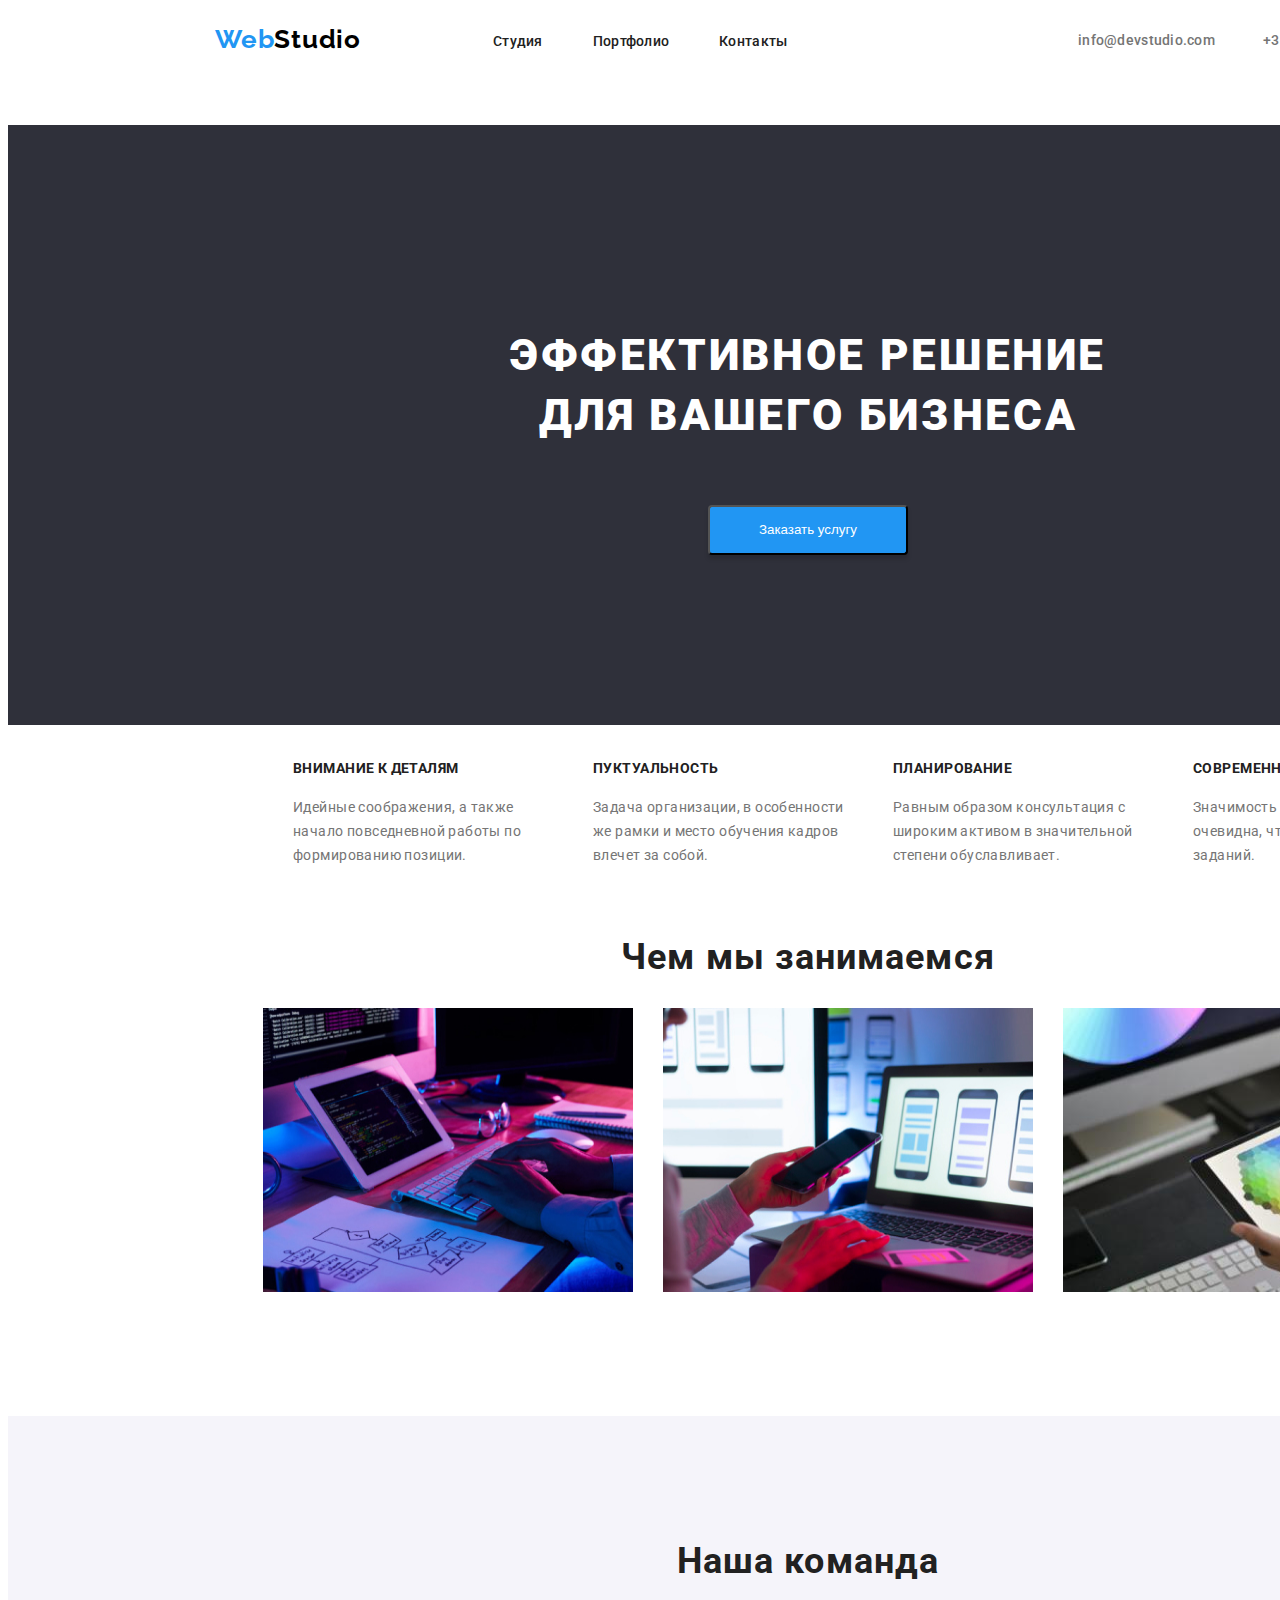
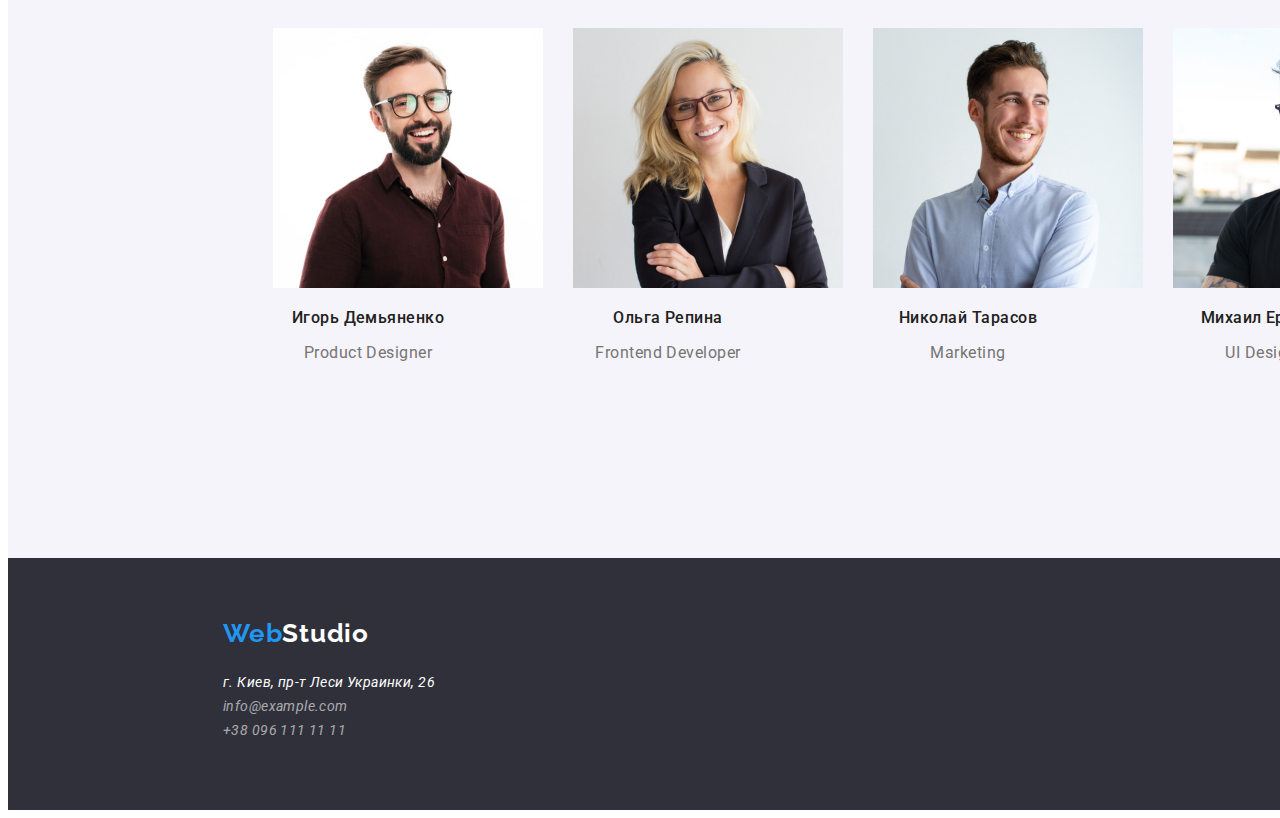
<file: index.html>
<!DOCTYPE html>
<html lang="en">
<head>
    <meta charset="UTF-8">
    <meta http-equiv="X-UA-Compatible" content="IE=edge">
    <meta name="viewport" content="width=device-width, initial-scale=1.0">
    <link rel="preconnect" href="https://fonts.googleapis.com">
    <link rel="preconnect" href="https://fonts.gstatic.com" crossorigin>
    <link
        href="https://fonts.googleapis.com/css2?family=Montserrat:wght@400;700&family=Raleway:wght@700&family=Roboto:wght@400;500;700;900&display=swap"
        rel="stylesheet">
    <link rel="stylesheet" href="css/styles.css">
    <title>Web Studio</title>
</head>
<body>
    <!--Навигация-->
    <header class="header">
        <a href="/" class="header-web-studio"><span class="header-web">Web</span><span class="header-studio">Studio</span></a>
        <nav class="header-navigation">
            <ul class="header-navigation-list">
                <li><a href="index.html" class="header-navigation-list-studio">Студия</a></li>
                <li><a href="./portfolio.html" class="header-navigation-list-portfolio">Портфолио</a></li>
                <li><a href="/" class="header-navigation-list-contacts">Контакты</a></li>
            </ul>
        </nav> 
        <ul class="header-contacts">
            <li><a href="mailto:info@devstudio.com" class="header-mail">info@devstudio.com</a></li>
            <li><a href="tel:+38096111111" class="header-phone">+38 096 111 11 11</a></li>
        </ul>
    </header>
    <!--разметка основной части главной страницы-->
    <main>
        <!--Преимущества-->
        <section>
            <div class="hat">
                <h1 class="hat-header">ЭФФЕКТИВНОЕ РЕШЕНИЕ ДЛЯ ВАШЕГО БИЗНЕСА</h1>
                <button type="button" class="hat-button">Заказать услугу</button>
            </div>
            <ul class="decision-list">
                <li class="decision-list-item">
                    <article>
                        <h4 class="decision-list-header">Внимание к деталям</h4>
                        <p class="decision-list-desc">Идейные соображения, а также начало повседневной работы по формированию позиции.</p>
                    </article>
                </li>
                <li class="decision-list-item">
                    <article>
                        <h4 class="decision-list-header">Пуктуальность</h4>
                        <p class="decision-list-desc">Задача организации, в особенности же рамки и место обучения кадров влечет за собой.</p>
                    </article>
                </li>
                <li class="decision-list-item">
                    <article>
                        <h4 class="decision-list-header">Планирование</h4>
                        <p class="decision-list-desc">Равным образом консультация с широким активом в значительной степени обуславливает.</p>
                    </article>
                </li>
                <li class="decision-list-item">
                    <article>
                        <h4 class="decision-list-header">Современные технологии</h4>
                        <p class="decision-list-desc">Значимость этих проблем настолько очевидна, что реализация плановых заданий.</p>
                    </article>
                </li>
            </ul>
        </section>
        <!--Картинки чем занимаемся-->
        <section class="pictures-what-we-do">
            <h2 class="pictures-what-we-do-header">Чем мы занимаемся</h2>
            <ul class="pictures-what-we-do-list">
                <li class="pictures-what-we-do-list-item">
                    <img src="images/img.jpg" alt="Разработка" width="370" height="284">
                </li>
                <li class="pictures-what-we-do-list-item2">
                    <img src="images/img2.jpg" alt="Адаптация" width="370" height="284">
                </li>
                <li class="pictures-what-we-do-list-item2">
                    <img src="images/img3.jpg" alt="Дизайн" width="370" height="284">
                </li>
            </ul>
        </section>
        <!--Список команды-->
        <section class="our-team">
            <h2 class="our-team-header">Наша команда</h2>
            <ul class="our-team-list">
                <li class="our-team-list-item">
                    <figure>
                        <img src="images/team/igor.jpg" alt="Product Designer" width="270" height="260">
                        <figcaption>
                            <p class="our-team-name-member">Игорь Демьяненко</p>
                            <p class="our-team-member-profession">Product Designer</p>
                        </figcaption>
                    </figure>
                </li>
                <li class="our-team-list-item2">
                    <figure>
                        <img src="images/team/olga.jpg" alt="Ольга Репина" width="270" height="260">
                        <figcaption>
                            <p class="our-team-name-member">Ольга Репина</p>
                            <p class="our-team-member-profession">Frontend Developer</p>
                        </figcaption>
                    </figure>
                </li>
                <li class="our-team-list-item2">
                    <figure>
                        <img src="images/team/nico.jpg" alt="Николай Тарасов" width="270" height="260">
                        <p class="our-team-name-member">Николай Тарасов</p>
                        <p class="our-team-member-profession">Marketing</p>
                    </figure>
                </li>
                <li class="our-team-list-item2">
                    <figure>
                        <img src="images/team/mike.jpg" alt="Михаил Ермаков" width="270" height="260">
                        <figcaption>
                            <p class="our-team-name-member">Михаил Ермаков</p>
                            <p class="our-team-member-profession">UI Designer</p>
                        </figcaption>
                    </figure>
                </li>
            </ul>
        </section>
    </main>
    <!--контакты-->
    <footer class="contact-info">
        <a href="/" class="footer-web-studio"><span class="footer-web">Web</span><span class="footer-studio">Studio</span></a>
        <address class="footer-address">
            <a href="https://goo.gl/maps/muvBp1YGXb1pM3By5" class="footer-address-location" target="_blank"
            rel="noreferrer noopener">г. Киев, пр-т Леси Украинки, 26</a>
            <a href="mailto:info@example.com" class="footer-address-email">info@example.com</a>
            <a href="tel:+38096111111" class="footer-address-phone">+38 096 111 11 11</a>
        </address>
    </footer>
</body>
</html>
</file>
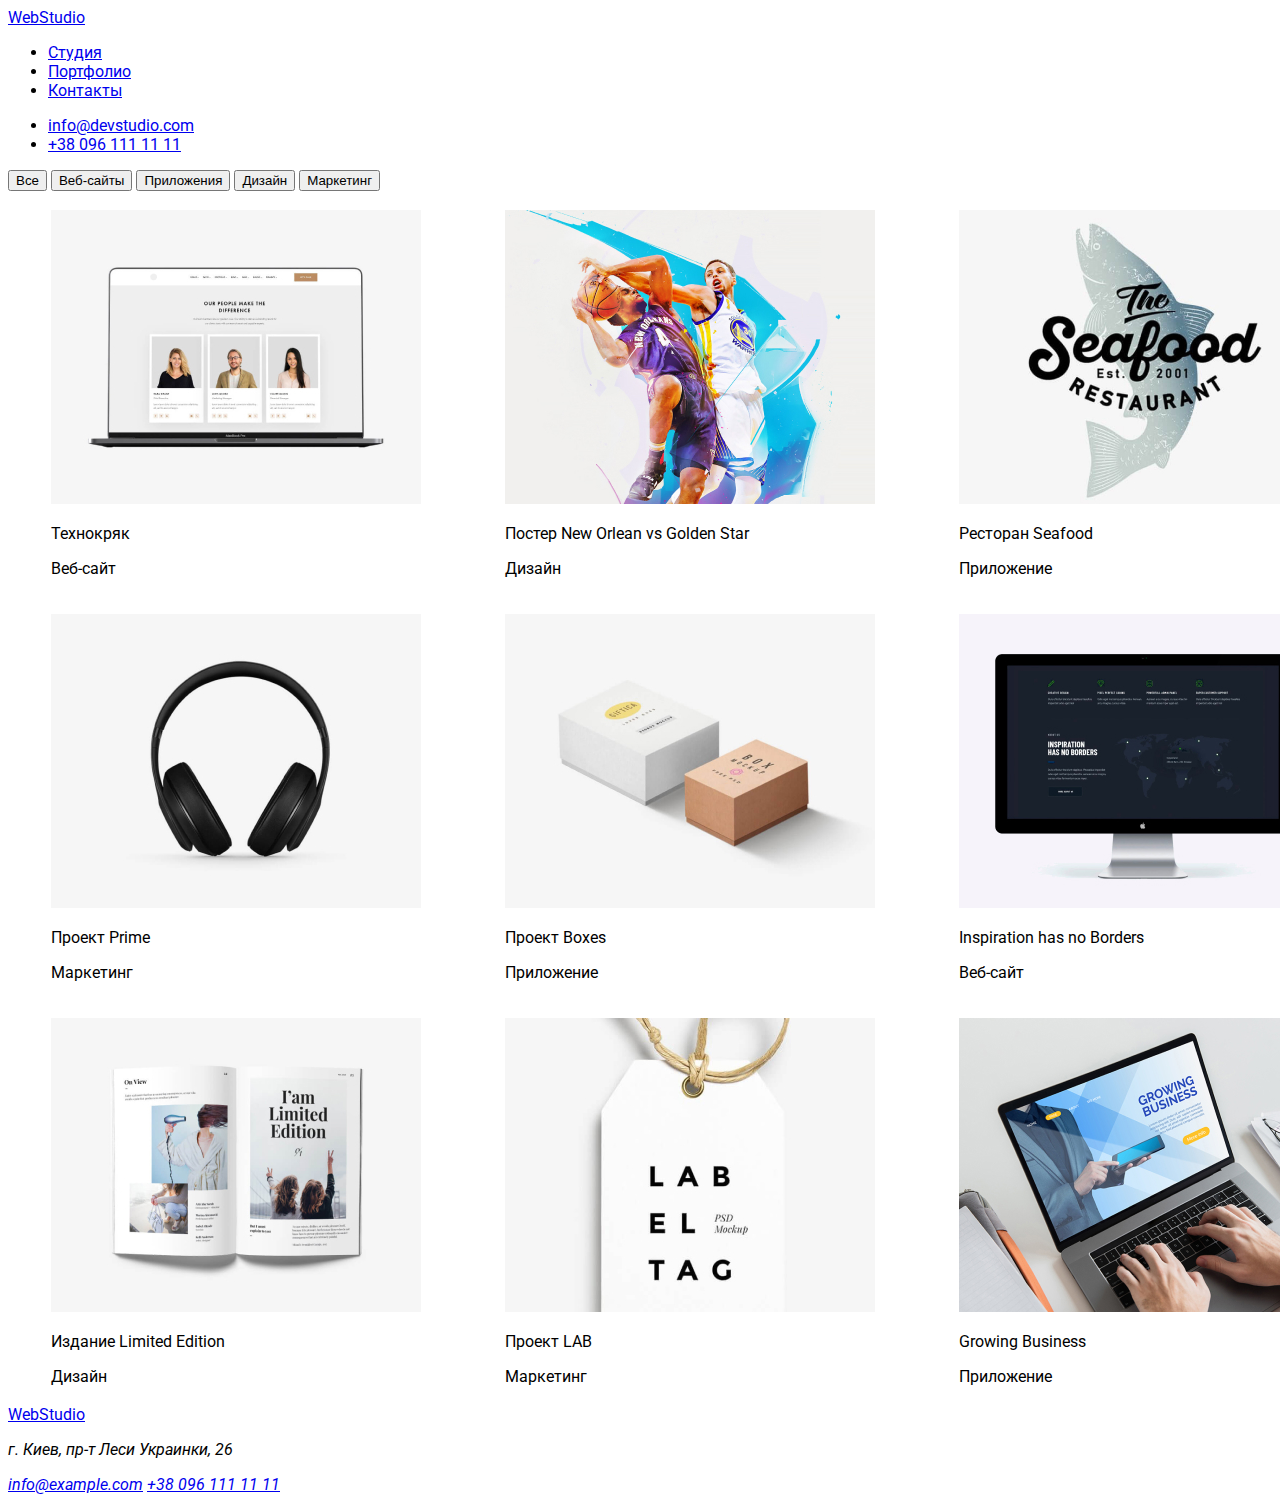
<file: portfolio.html>
<!DOCTYPE html>
<html lang="en">
<head>
    <meta charset="UTF-8">
    <meta http-equiv="X-UA-Compatible" content="IE=edge">
    <meta name="viewport" content="width=device-width, initial-scale=1.0">
    <link rel="preconnect" href="https://fonts.googleapis.com">
    <link rel="preconnect" href="https://fonts.gstatic.com" crossorigin>
    <link
        href="https://fonts.googleapis.com/css2?family=Montserrat:wght@400;700&family=Raleway:wght@700&family=Roboto:wght@400;500;700;900&display=swap"
        rel="stylesheet">
        <link rel="stylesheet" href="css/styles.css">
    <title>Portfolio</title>
</head>
<body>
    <!--Навигация-->
    <header>
        <a href="/"><span>Web</span><span>Studio</span></a>
        <nav>
            <ul>
                <li><a href="index.html">Студия</a></li>
                <li><a href="./portfolio.html">Портфолио</a></li>
                <li><a href="/">Контакты</a></li>
            </ul>
        </nav>
        <ul>
            <li><a href="mailto:info@devstudio.com">info@devstudio.com</a></li>
            <li><a href="tel:+38096111111">+38 096 111 11 11</a></li>
        </ul>
    </header>
    <!--Основная часть сайта-->
    <main>
        <button type="button">Все</button>
        <button type="button">Веб-сайты</button>
        <button type="button">Приложения</button>
        <button type="button">Дизайн</button>
        <button type="button">Маркетинг</button>
        <table>
            <tr>
                <td>
                    <figure>
                        <img src="images/portfolio/technocr.jpg" alt="Технокряк" width="370">
                        <figcaption>
                            <p>Технокряк</p>
                            <p>Веб-сайт</p>
                        </figcaption>
                    </figure>
                </td>
                <td>
                    <figure>
                        <img src="images/portfolio/basketball.jpg" alt="basketball" width="370">
                        <figcaption>
                            <p>Постер New Orlean vs Golden Star</p>
                            <p>Дизайн</p>
                        </figcaption>
                    </figure>
                </td>
                <td>
                    <figure>
                        <img src="images/portfolio/seefood.jpg" alt="Seafood" width="370">
                        <figcaption>
                            <p>Ресторан Seafood</p>
                            <p>Приложение</p>
                        </figcaption>
                    </figure>
                </td>
            </tr>
            <tr>
                <td>
                    <figure>
                        <img src="images/portfolio/hearphone.jpg" alt="hearphone" width="370">
                        <figcaption>
                            <p>Проект Prime</p>
                            <p>Маркетинг</p>
                        </figcaption>
                    </figure>
                </td>
                <td>
                    <figure>
                        <img src="images/portfolio/boxes.jpg" alt="boxes" width="370">
                        <figcaption>
                            <p>Проект Boxes</p>
                            <p>Приложение</p>
                        </figcaption>
                    </figure>
                </td>
                <td>
                    <figure>
                        <img src="images/portfolio/display.jpg" alt="display" width="370">
                        <figcaption>
                            <p>Inspiration has no Borders</p>
                            <p>Веб-сайт</p>
                        </figcaption>
                    </figure>
                </td>
            </tr>
            <tr>
                <td>
                    <figure>
                        <img src="images/portfolio/book.jpg" alt="book" width="370">
                        <p>Издание Limited Edition</p>
                        <p>Дизайн</p>
                    </figure>
                </td>
                <td>
                    <figure>
                        <img src="images/portfolio/label.jpg" alt="label" width="370">
                        <p>Проект LAB</p>
                        <p>Маркетинг</p>
                    </figure>
                </td>
                <td>
                    <figure>
                        <img src="/images/portfolio/laptop.jpg" alt="laptop" width="370">
                        <p>Growing Business</p>
                        <p>Приложение</p>
                    </figure>
                </td>
            </tr>
        </table>
    </main>
    <!--контакты-->
    <footer>
        <a href="/"><span>Web</span><span>Studio</span></a>
        <address>
            <p>г. Киев, пр-т Леси Украинки, 26</p>
            <a href="mailto:info@example.com">info@example.com</a>
            <a href="tel:+38096111111">+38 096 111 11 11</a>
        </address>
    </footer>
</body>
</html>
</file>
<file: css/styles.css>
body{
    width: 1600px;
    font-family: 'Roboto', 'Raleway', sans-serif;
}

/* верхня часть сайта*/
.header {
    width: 1600px;
    height: 80px;
    left: 0px;
    top: 0px;
    
}
.header-web-studio {
    position: absolute;
    width: 145px;
    height: 31px;
    left: 215px;
    top: 24px;
    font-family: Raleway;
    font-style: normal;
    font-weight: bold;
    font-size: 26px;
    line-height: 31px;
    /* identical to box height */
    letter-spacing: 0.03em;
    color: #2196F3;
    text-decoration: none;

}
.header-studio {
    color: black;

}

/* навигация сайта*/
.header-navigation {
    position: absolute;
    left: 453px;
    top: 15px;
    width: 294px;
    height: 16px;
}
.header-navigation-list {
    display: flex;
    flex-direction: row;
    list-style-type: none;
 
}

.header-navigation-list-studio{
    font-family: Roboto;
    font-style: normal;
    font-weight: 500;
    font-size: 14px;
    line-height: 16px;
    letter-spacing: 0.02em;
    color: #212121;
    text-decoration: none;
}

.header-navigation-list-portfolio {
    font-family: Roboto;
    font-style: normal;
    font-weight: 500;
    font-size: 14px;
    line-height: 16px;
    letter-spacing: 0.02em;
    color: #212121;
    margin-left: 50px;
    text-decoration: none;
}

.header-navigation-list-studio:hover,
.header-navigation-list-studio:focus,
.header-navigation-list-portfolio:hover,
.header-navigation-list-portfolio:focus,
.header-navigation-list-contacts:hover,
.header-navigation-list-contacts:focus {
    color: #2196F3;
}

.header-navigation-list-contacts {
    font-family: Roboto;
    font-style: normal;
    font-weight: 500;
    font-size: 14px;
    line-height: 16px;
    letter-spacing: 0.02em;
    color: #212121;
    text-decoration: none;
    margin-left: 50px;
}

/*права часть шапки*/
.header-contacts {
    display: flex;
    flex-direction: row;
    list-style-type: none;
}

.header-mail {
    position: absolute;
    width: 135px;
    height: 16px;
    left: 1078px;
    top: 32px;
    font-family: Roboto;
    font-style: normal;
    font-weight: 500;
    font-size: 14px;
    line-height: 16px;
    letter-spacing: 0.02em;
    color: #757575;
    text-decoration: none;
}
.header-mail:hover,
.header-mail:focus{
color: #2196F3;
}

.header-phone {
    position: absolute;
    width: 140px;
    height: 16px;
    left: 1263px;
    top: 32px;
    font-family: Roboto;
    font-style: normal;
    font-weight: 500;
    font-size: 14px;
    line-height: 16px;
    letter-spacing: 0.02em;
    color: #757575;
    text-decoration: none;
}

.header-phone:hover,
.header-phone:focus{
    color: #2196F3;
}

/* the main part of the site*/
/* hat */
.hat {
    background-color: #2F303A;
    width: 1600px;
    height: 600px;
    
}

.hat-header{
    position: relative;
    font-family: Roboto;
    font-style: normal;
    font-weight: 900;
    font-size: 44px;
    line-height: 60px;
    /* or 136% */
    text-align: center;
    letter-spacing: 0.06em;
    text-transform: uppercase;
    width: 696px;
    height: 120px;
    left: 452px;
    top: 200px;
    color: #fff;
}

.hat-button {
    position: relative;
    left: 700px;
    top: 230px;
    text-align: center;
    width: 200px;
    height: 50px;
    background: #2196F3;
    box-shadow: 0px 4px 4px rgba(0, 0, 0, 0.15);
    border-radius: 4px;
    color: #fff;
    cursor: pointer;
}

/*Список решений*/
.decision-list {
    position: relative;
    display: flex;
    left: 215px;
}

.decision-list-item{
    list-style-type: none;
    width: 270px;
    height: 101px;
    margin-left: 30px;
}

.decision-list-header {
    font-family: Roboto;
    font-style: normal;
    font-weight: bold;
    font-size: 14px;
    line-height: 16px;
    letter-spacing: 0.03em;
    text-transform: uppercase;
    color: #212121;
}

.decision-list-desc {
    font-family: Roboto;
    font-weight: normal;
    font-size: 14px;
    line-height: 24px;
    letter-spacing: 0.03em;
    color: #757575;
}

/*изображения чем занимаемся*/
.pictures-what-we-do {
    position: relative;
    width: 1170px;
    height: 386px;
    left: 215px;
    margin-top: 94px;
}

.pictures-what-we-do-list {
    display: flex;
    list-style-type: none;
}

.pictures-what-we-do-list-item2 {
    margin-left: 30px;
}

.pictures-what-we-do-header {
    font-family: Roboto;
    font-weight: bold;
    font-size: 36px;
    line-height: 42px;
    text-align: center;
    letter-spacing: 0.03em;
    color: #212121;
}

/*our team*/
.our-team {
    width: 1600px;
    height: 648px;
    background: #F5F4FA;
    margin-top: 94px;
    padding-top: 94px;
}

.our-team-header {
    font-family: Roboto;
    font-weight: bold;
    font-size: 36px;
    line-height: 42px;
    text-align: center;
    letter-spacing: 0.03em;
    color: #212121;
}
.our-team-list {
    position: relative;
    display: flex;
    width: 1170px;
    height: 368px;
    list-style-type: none;
    left: 185px;
}

.our-team-list-item,
.our-team-list-item2{
    width: 270px;
    height: 368px;
}
.our-team-list-item2 {
    margin-left: 30px;
}


.our-team-name-member {
    font-family: Roboto;
    font-style: normal;
    font-weight: 500;
    font-size: 16px;
    line-height: 19px;
    text-align: center;
    letter-spacing: 0.03em;
    color: #212121;
}

.our-team-member-profession {
    font-family: Roboto;
    font-style: normal;
    font-weight: normal;
    font-size: 16px;
    line-height: 19px;
    text-align: center;
    letter-spacing: 0.03em;

color: #757575;
}

/*Footer*/

.contact-info {
    width: 1600px;
    height: 252px;
    background-color: #2F303A;
}

.footer-web-studio {
    position: relative;
    left: 215px;
    top: 60px;
    font-family: Raleway;
    font-weight: bold;
    font-size: 26px;
    line-height: 31px;
    letter-spacing: 0.03em;
    text-decoration: none;
}
.footer-web {
    color: #2196F3;
}

.footer-studio {
    color:#fff;
}

.footer-address {
    position: relative;
    left: 215px;
    top: 81px;
    display: flex;
    flex-direction: column;
    margin: 0;
}

.footer-address-location {
    font-family: Roboto;
    font-weight: normal;
    font-size: 14px;
    line-height: 24px;
    letter-spacing: 0.03em;
    color: #FFFFFF;
    text-decoration: none;
}

.footer-address-email {
    font-family: Roboto;
    font-weight: normal;
    font-size: 14px;
    line-height: 24px;
    letter-spacing: 0.03em;
    color: rgba(255, 255, 255, 0.6);
    text-decoration: none;
    
}

.footer-address-phone {
    font-family: Roboto;
    font-weight: normal;
    font-size: 14px;
    line-height: 24px;
    letter-spacing: 0.03em;
    color: rgba(255, 255, 255, 0.6);
    text-decoration: none;
}
/*
font-family: 'Montserrat', sans-serif;
font-family: 'Raleway', sans-serif;
font-family: 'Roboto', sans-serif;
*/
</file>
